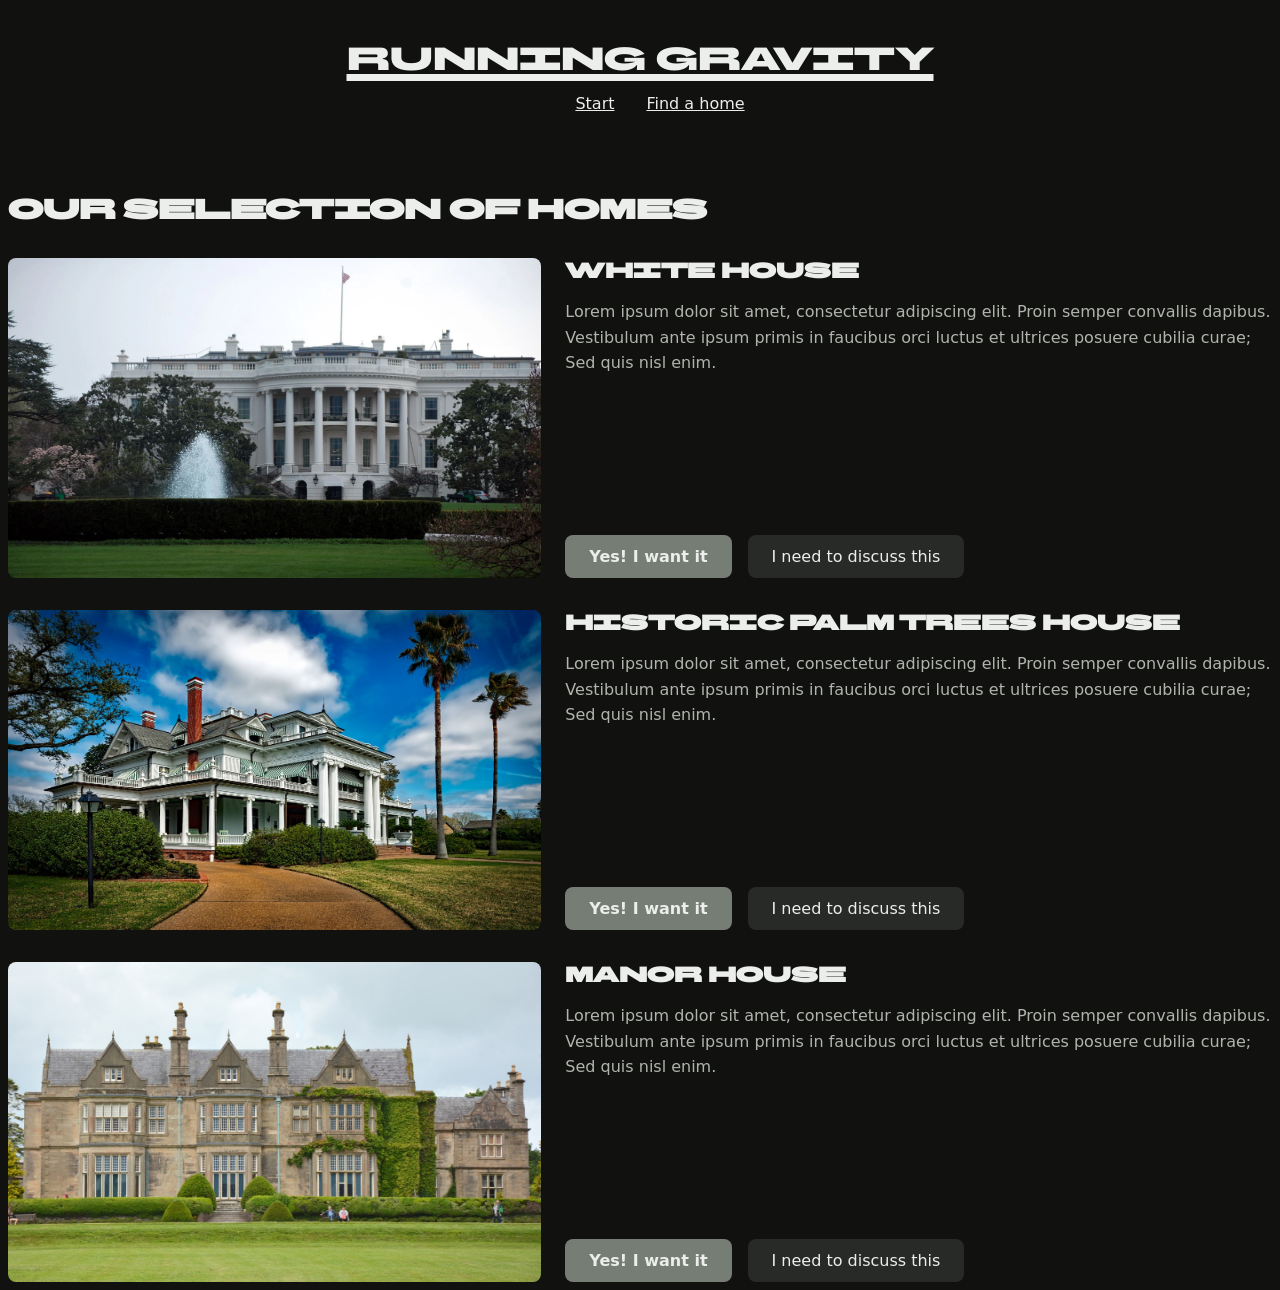
<file: homes.html>
<!doctype html>
<html lang="en">
	<head>
		<meta charset="UTF-8" />
		<meta name="viewport" content="width=device-width, initial-scale=1.0" />
		<title>Document</title>

		<link rel="stylesheet" href="styles/global.css" />
		<link rel="stylesheet" href="styles/homes.css" />
	</head>
	<body>
		<header>
			<a href="/" class="logo">Running Gravity</a>
			<nav>
				<ul>
					<li><a href="/">Start</a></li>
					<li><a href="/homes.html">Find a home</a></li>
				</ul>
			</nav>
		</header>
		<main>
			<section>
				<h1>Our selection of homes</h1>
				<div class="homes">
					<div class="home">
						<img
							loading="lazy"
							src="/images/white-house.webp"
							alt="White house"
						/>
						<div class="details">
							<div>
								<h2>White House</h2>
								<p>
									Lorem ipsum dolor sit amet, consectetur
									adipiscing elit. Proin semper convallis
									dapibus. Vestibulum ante ipsum primis in
									faucibus orci luctus et ultrices posuere
									cubilia curae; Sed quis nisl enim.
								</p>
							</div>
							<div class="buttons">
								<a class="btn btn-primary" href="/buy.html">
									Yes! I want it
								</a>
								<a class="btn" href="/discuss.html">
									I need to discuss this
								</a>
							</div>
						</div>
					</div>
					<div class="home">
						<img
							loading="lazy"
							src="/images/historic-palm-trees.jpg"
							alt="Historic Palm Trees House"
						/>
						<div class="details">
							<div>
								<h2>Historic Palm Trees House</h2>
								<p>
									Lorem ipsum dolor sit amet, consectetur
									adipiscing elit. Proin semper convallis
									dapibus. Vestibulum ante ipsum primis in
									faucibus orci luctus et ultrices posuere
									cubilia curae; Sed quis nisl enim.
								</p>
							</div>
							<div class="buttons">
								<a class="btn btn-primary" href="/buy.html">
									Yes! I want it
								</a>
								<a class="btn" href="/discuss.html">
									I need to discuss this
								</a>
							</div>
						</div>
					</div>
					<div class="home">
						<img
							loading="lazy"
							src="/images/manor-house.jpg"
							alt="Manor house"
						/>
						<div class="details">
							<div>
								<h2>Manor House</h2>
								<p>
									Lorem ipsum dolor sit amet, consectetur
									adipiscing elit. Proin semper convallis
									dapibus. Vestibulum ante ipsum primis in
									faucibus orci luctus et ultrices posuere
									cubilia curae; Sed quis nisl enim.
								</p>
							</div>
							<div class="buttons">
								<a class="btn btn-primary" href="/buy.html">
									Yes! I want it
								</a>
								<a class="btn" href="/discuss.html">
									I need to discuss this
								</a>
							</div>
						</div>
					</div>
				</div>
			</section>
		</main>
	</body>
</html>
</file>
<file: styles/global.css>
:root {
	--olive-1: #111210;
	--olive-2: #181917;
	--olive-3: #212220;
	--olive-4: #282a27;
	--olive-5: #2f312e;
	--olive-6: #383a36;
	--olive-7: #454843;
	--olive-8: #5c625b;
	--olive-9: #687066;
	--olive-10: #767d74;
	--olive-11: #afb5ad;
	--olive-12: #eceeec;

	--background-color: var(--olive-1);
	--text-color: var(--olive-11);
	--text-color-contrast: var(--olive-12);

	--title-font-family: "BBH Bartle", sans-serif, system-ui;
	--default-font-family: sans-serif, system-ui;
}

@supports (color: color(display-p3 1 1 1)) {
	@media (color-gamut: p3) {
		:root {
			--olive-1: color(display-p3 0.067 0.07 0.063);
			--olive-2: color(display-p3 0.095 0.098 0.091);
			--olive-3: color(display-p3 0.131 0.135 0.126);
			--olive-4: color(display-p3 0.158 0.163 0.153);
			--olive-5: color(display-p3 0.186 0.192 0.18);
			--olive-6: color(display-p3 0.221 0.229 0.215);
			--olive-7: color(display-p3 0.273 0.284 0.266);
			--olive-8: color(display-p3 0.365 0.382 0.359);
			--olive-9: color(display-p3 0.414 0.438 0.404);
			--olive-10: color(display-p3 0.467 0.49 0.458);
			--olive-11: color(display-p3 0.69 0.709 0.682);
			--olive-12: color(display-p3 0.927 0.933 0.926);
		}
	}
}

/* latin */
@font-face {
	font-family: "BBH Bartle";
	font-style: normal;
	font-weight: 400;
	font-display: swap;
	src: url("../fonts/bbh-bartle.woff2") format("woff2");
	unicode-range:
		U+0000-00FF, U+0131, U+0152-0153, U+02BB-02BC, U+02C6, U+02DA, U+02DC, U+0304, U+0308, U+0329, U+2000-206F, U+20AC, U+2122, U+2191, U+2193, U+2212, U+2215, U+FEFF, U+FFFD;
}

body {
	background-color: var(--background-color);
	color: var(--text-color);
	font-family: system-ui, sans-serif;
}

h1,
h2,
h3,
.logo {
	color: var(--text-color-contrast);
	font-family: var(--title-font-family);
	margin: 0;
}

h1 {
	font-size: 1.7rem;
	margin-bottom: 32px;
}

h2 {
	font-size: 1.3rem;
}

p {
	line-height: 1.6;
}

header {
	display: flex;
	flex-direction: column;
	align-items: center;
	padding: 32px;
	margin-bottom: 32px;
}

.logo {
	text-decoration: underline solid var(--text-color-contrast) 7px;
	font-size: 2rem;
}

nav ul {
	display: flex;
	gap: 32px;
	list-style: none;
}

nav ul li a {
	color: var(--text-color-contrast);
}

main {
	width: 100%;
	max-width: 1400px;
	margin: auto;
}

.btn {
	padding: 12px 24px;
	background-color: var(--olive-4);
	color: var(--olive-12);
	text-decoration: none;
	border-radius: 8px;
}

.btn:hover {
	background-color: var(--olive-3);
}

.btn-primary {
	font-weight: 700;
	background-color: var(--olive-10);
}

.btn-primary:hover {
	background-color: var(--olive-9);
}
</file>
<file: styles/homes.css>
.homes {
	display: flex;
	flex-direction: column;
	gap: 32px;
}

.home {
	display: flex;
	gap: 24px;
}

.home img {
	height: 320px;
	aspect-ratio: 5 / 3;
	border-radius: 8px;
}

.home .details {
	display: flex;
	flex-direction: column;
	justify-content: space-between;
	max-width: 70ch;
	text-wrap-style: balance;
}

.home .details .buttons {
	display: flex;
	gap: 16px;
}
</file>
